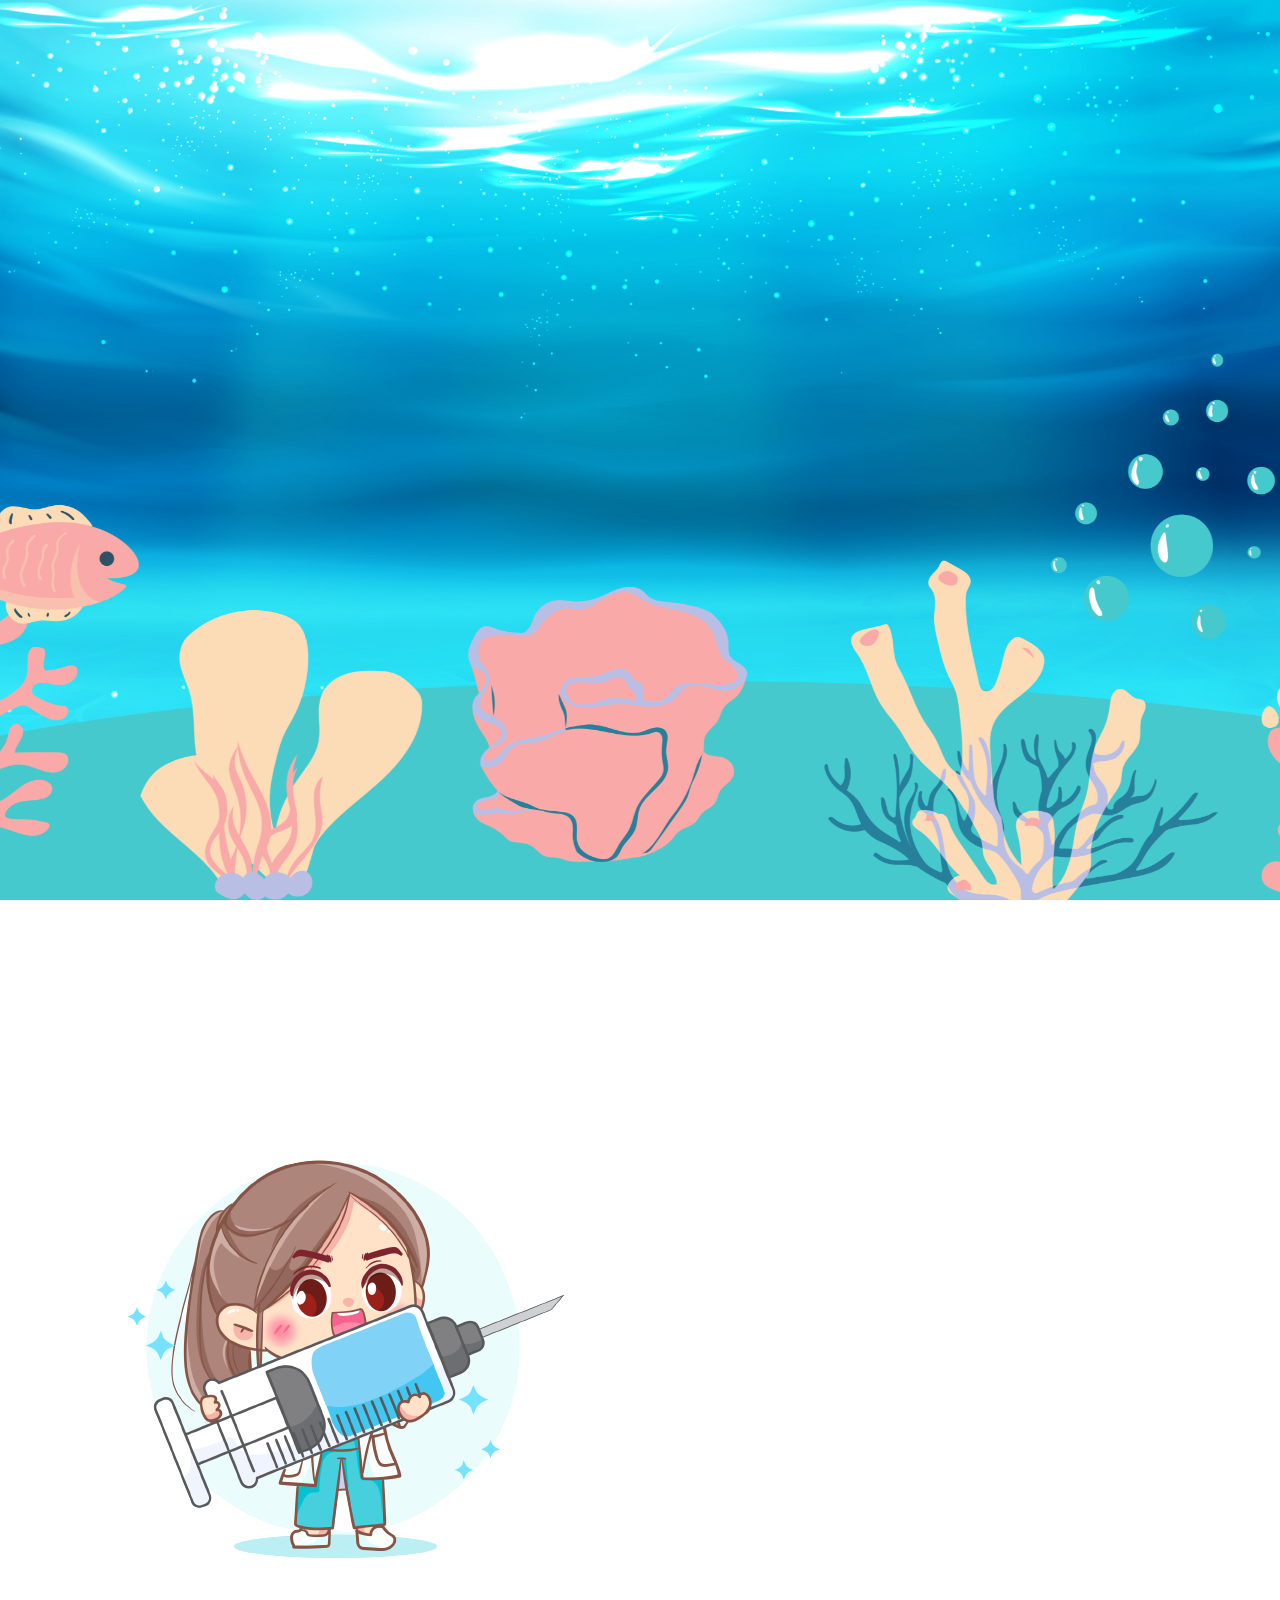
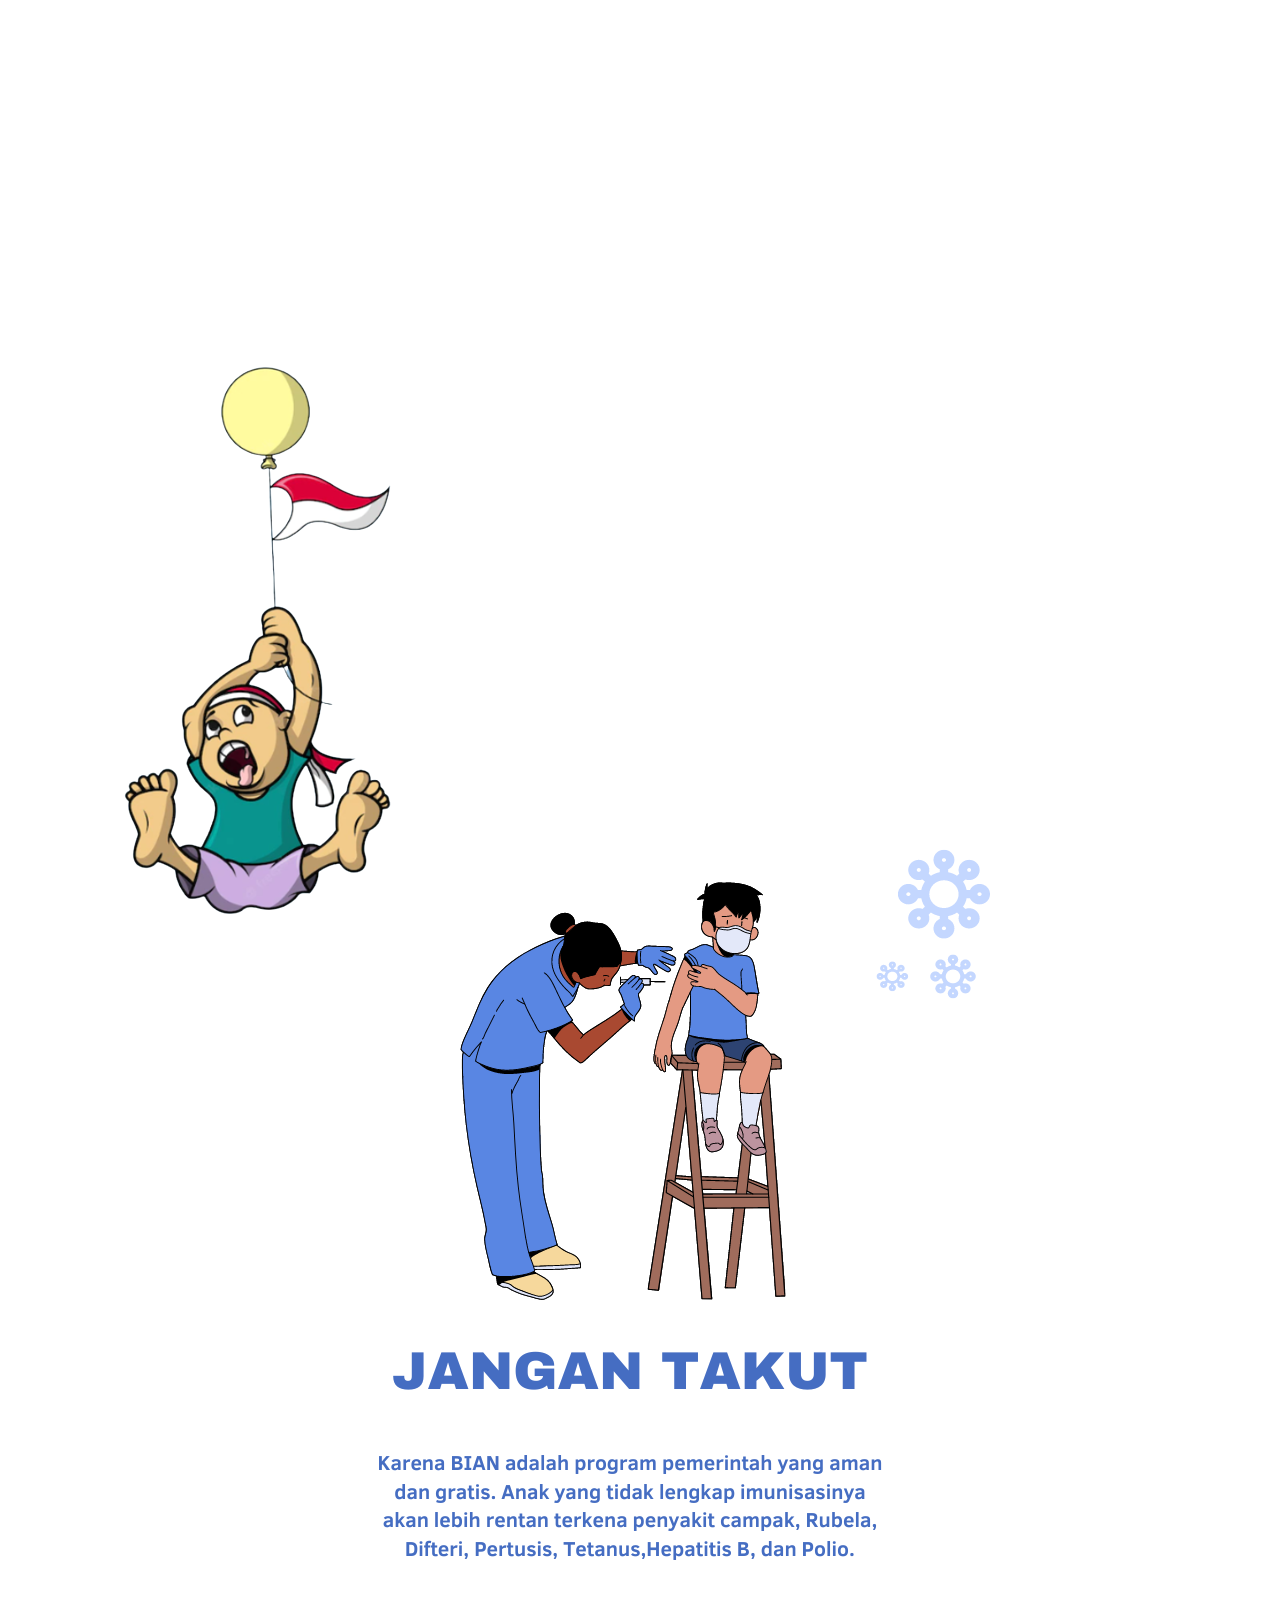
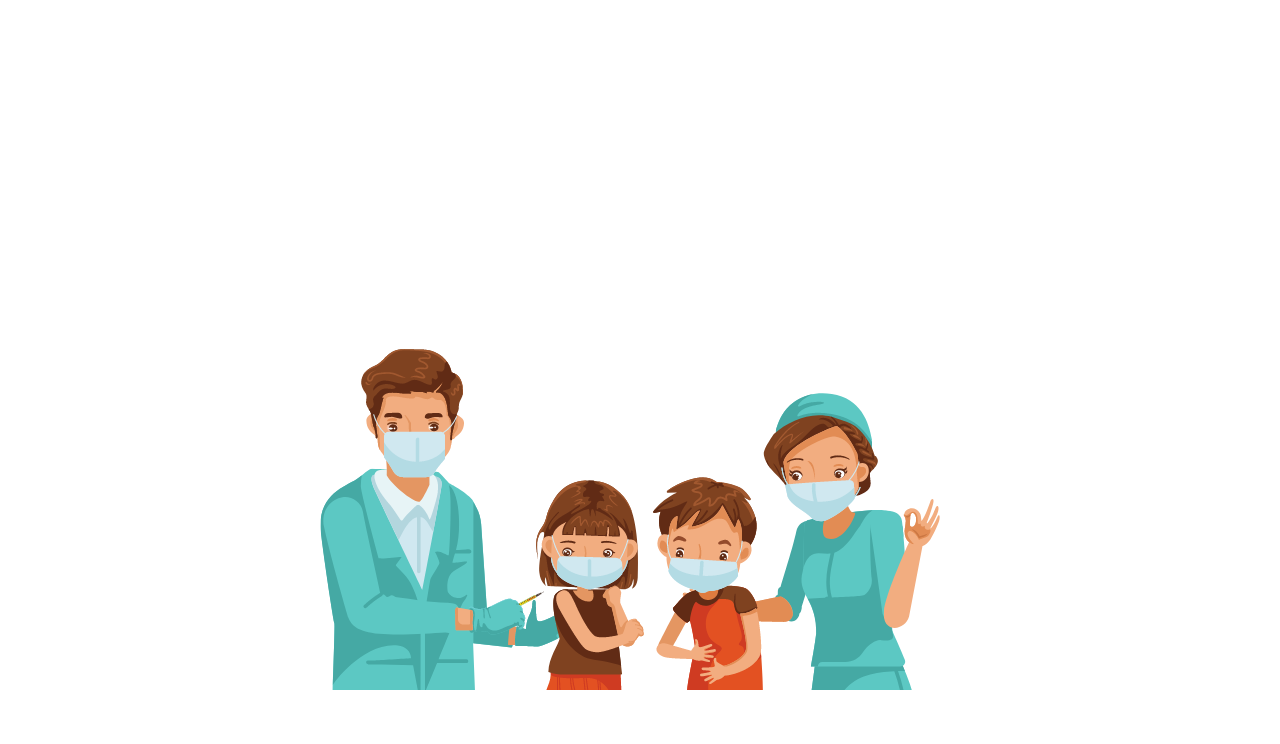
<file: Mission2_VanillaJS/index.html>
<!DOCTYPE html>
<html lang="en">
    <head>
        <meta charset="UTF-8">
        <link rel="stylesheet" href="assets/style.css" />
        <title>Diana Javascript Animation</title>
    </head>
    <body>
        
        <div class="paralax">
            <div class="paralax-item p-item1"></div>
            <div class="paralax-item p-item2"></div>
            <div class="paralax-item p-item3"></div>
            <div class="paralax-item p-item4"></div>
        </div>

        <div class="container">
            <div class="content-header">
                <h1>BIAN</h1>
                <h2>Bulan Imunisasi Anak Nasional</h2>
                <h3>kegiatan pemberian 
                    imunisasi tambahan Campak-Rubela dan pemberian imunisasi pada 
                    anak yang belum mendapatkan imunisasi lengkap.</h3>
            </div>
            <div class="content">
                <img src="imges/dokter.png" alt="">
            </div>
            <div class="content-header">
                <h1>Manfaat Imunisasi</h1>
                <h3><br>Imunisasi bermanfaat untuk mencegah kesakitan dan kecacatan akibat:<br> 
                    1. Campak <br>2. Polio <br>3. Pertusis (batuk rejan) <br>4. Rubela <br>5. Difteri <br> 6. 
                    Hepatitis B <br>7. Pneumonia (radang paru)<br>8. Meningitis (radang selaput otak)
                </h3>
            </div>
            <div class="content">
                <img src="imges/jatuh.png" alt="">
            </div>
            <div class="center">
                <img src="imges/Disuntik.png" alt="">
            </div>
            <!-- <div class="content">
                <img src="imges/obat-unscreen.gif" alt="">
            </div> -->
            <div class="center">
                <img src="imges/Thanks.png" alt="">
            </div>
        </div>
        <script src="assets/javascript.js"></script>
    </body>
</html>
</file>
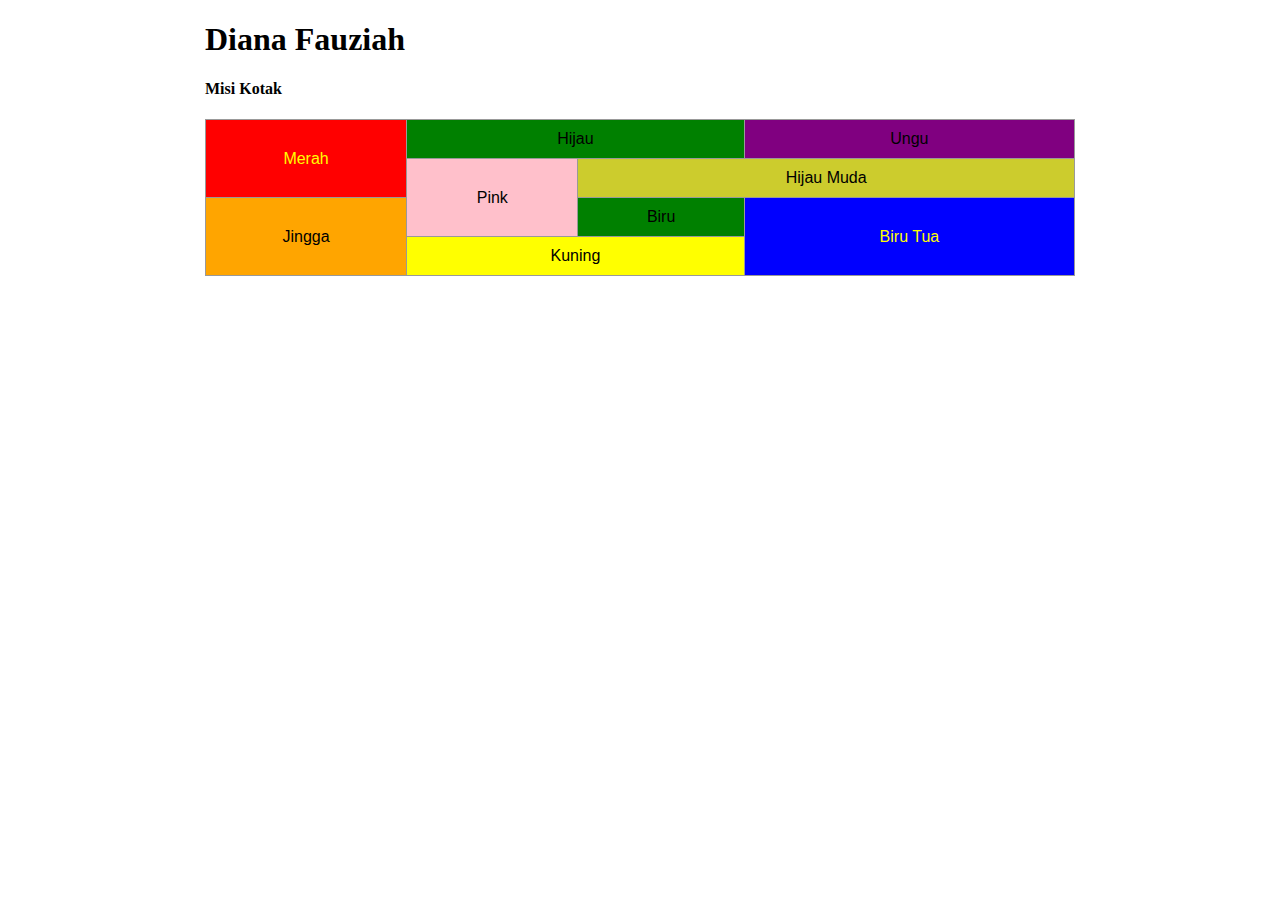
<file: DianaTugas1.html>
<!DOCTYPE html>
<html>
<head>
	<title>Tugas 1 Diana Fauziah</title>
	<link rel="stylesheet" type="text/css" href="stylecss.css">
</head>
<body>
<div id ="wrapper">
	<h1>Diana Fauziah</h1>
	<h4>Misi Kotak</h4>
	<table class="table1">
		<tr>
			<td class="merah" rowspan="2">Merah</td>
			<td class="hijau" colspan="2">Hijau</td>
			<td class="ungu" colspan="2" style="width: 38%;">Ungu</td>
		</tr>
		<tr>
			<td class="pink" rowspan="2" >Pink</td>
			<td class="kuninghijau" colspan="3">Hijau Muda</td>

		</tr>
		<tr>
            <td class="jingga" rowspan="2">Jingga</td>
			<td class="hijau">Biru</td>
			<td class="biru" colspan="2" rowspan="2">Biru Tua</td>

		</tr>
		<tr>
			<td class="kuning" colspan="2">Kuning</td>
		</tr>

	</table>	
</div>
</body>
</html>
</file>
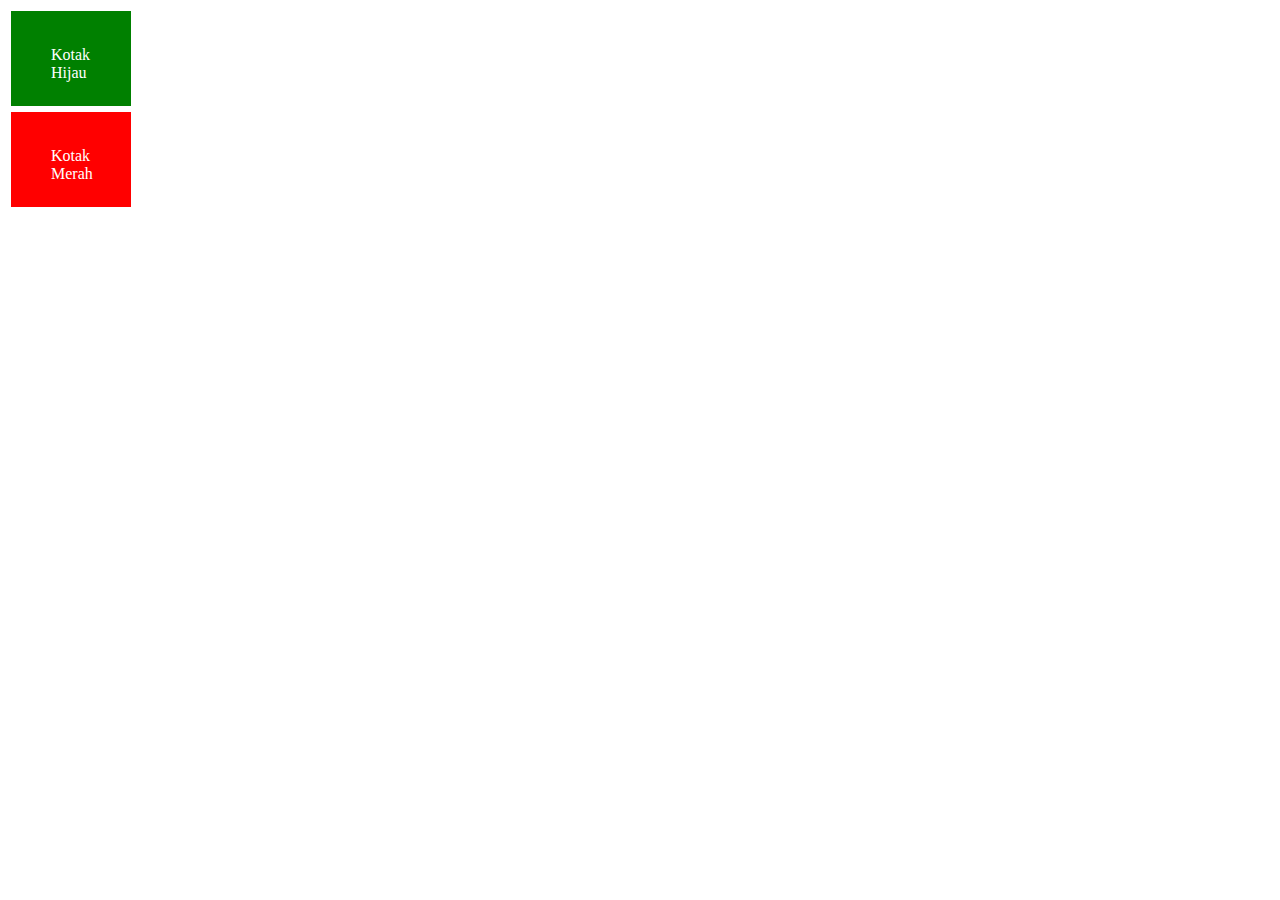
<file: tugas1.html>
<html>
<head>
  <link rel="stylesheet" type="text/css" href="stylecss.css" />
  <meta charset="utf-8">
  <meta name="viewport" content="width=device-width">
  <title>Diana Tugas 1</title>
  <style type="text/css">
   .kotak {
      border-style: solid;      
      width: 80px;
      height: 40px;
     
      padding-top:35px;
      padding-bottom:20px;
      padding-left:40px; 
    }
    
    .hijau {
        background: green;
        color: white;
    }
        
    .merah {
      background: red;
      color: white;
    }
    
  </style>  
</head>
<body>
  
  <div class="kotak hijau">
    Kotak <br> Hijau
  </div>
  
  <div class="kotak merah">
    Kotak <br> Merah   
  </div>  
  
</body>
</html>
</file>
<file: Mission2_VanillaJS/assets/style.css>
body{
    overflow-x: hidden;
}
.paralax{
    position: absolute;
    height: 100%;
}
.paralax-item{
    position: fixed;
    width: 100%;
    height: 100%;
    top: 0;
    left: 0;
}
.p-item1{
    background: url("../imges/undersea.jpg") center/cover no-repeat;
}
.p-item3{
    background: url("../imges/isilaut.png") bottom/100% no-repeat;
    background-size: cover;
    background-position: center;
    z-index: 2;
}
.p-item4{
    position: absolute;
    top: 0;
    left: 0;
    width: 10000%;
    height: 100%;
    content: '';
    /* background: url("imges/"); */
    background-size: contain;
    background-position: center;
    animation: marquee 20s linear infinite;
}
/* .p-item4::before{
    position: absolute;
    top: 0;
    left: 0;
    width: 1000%;
    height: 100%;
    content: '';
    background-size: contain;
    background-position: center;
    animation: marquee 20s linear infinite;
} */

.container{
    position: relative;
    z-index: 1;
    max-width: 1170px;
    margin: 0 auto;
    margin-top: 100vh;
}

.content-header{
    font-family: sans-serif;
    color: white;
    text-align: center !important;
    text-transform: uppercase;
    margin-left: 250px;
}
.content-header h1{
    font-size: 75px;
    font-weight: 600;
    color: white;
    margin-bottom: -40px;
}
.content-header h2{
    font-size: 40px;
    font-weight: 500;
    color: white;
}
.content-header h3{
    font-size: 20px;
    font-weight: 500;
    color: white;
}
.content{
    width: 200px;
    height: auto;
    margin-right: 40px;
}

.center{
    width: 200px;
    height: auto;
    top: 50%;
    left: 50%;
    margin-top: -100px;
    margin-left: 200px;
    margin-bottom: 50px;
}


.fide,body, img {
    -webkit-animation-name: fade;
    -webkit-animation-duration: 3s;
    animation-name: fade;
    animation-duration: 3s;
}

.bayi{
    width: 100%;
    height: 100vh;
    background-image: url(../imges/menangis.png);
    background-size: cover;
    background-position: center;
    background-repeat: repeat-y;
    position: fixed;
  }

@-webkit-keyframes fade {
    from {opacity: 0}
    to {opacity: 1}
}
@keyframes fade {
    from {opacity: 0}
    to {opacity: 1} 
}

@keyframes marquee{
    0%{
        transform: translate3d(0,0,0);
    }
    100%{
        transform: translate3d(-200vw,0,0);
    }

}
</file>
<file: stylecss.css>
/*design table 1*/
table {
    font-family: sans-serif;
    color: #232323;
    border-collapse: collapse;
    width: 100%;
    height: 100%;
    
}
 
.table1, th, td {
    border: 1px solid #999;
    padding: 10px 30px;
    text-align: center;
    
}

#wrapper {
    width: 870px;
    margin: 0 auto;
}

.hijau {
    background: green;
    color: black;
}
    
.merah {
  background: red;
  color: yellow;
}

.jingga {
    background: orange;
    color: black;
  }

.ungu {
    background: purple;
    color: black;
  }

.pink {
    background: pink;
    color: black;
  }

.kuning {
    background: yellow;
    color: black;
  }

.kuninghijau {
    background: rgb(204, 204, 45);
    color: black;
}

.biru {
    background: blue;
    color: yellow;
}
</file>
